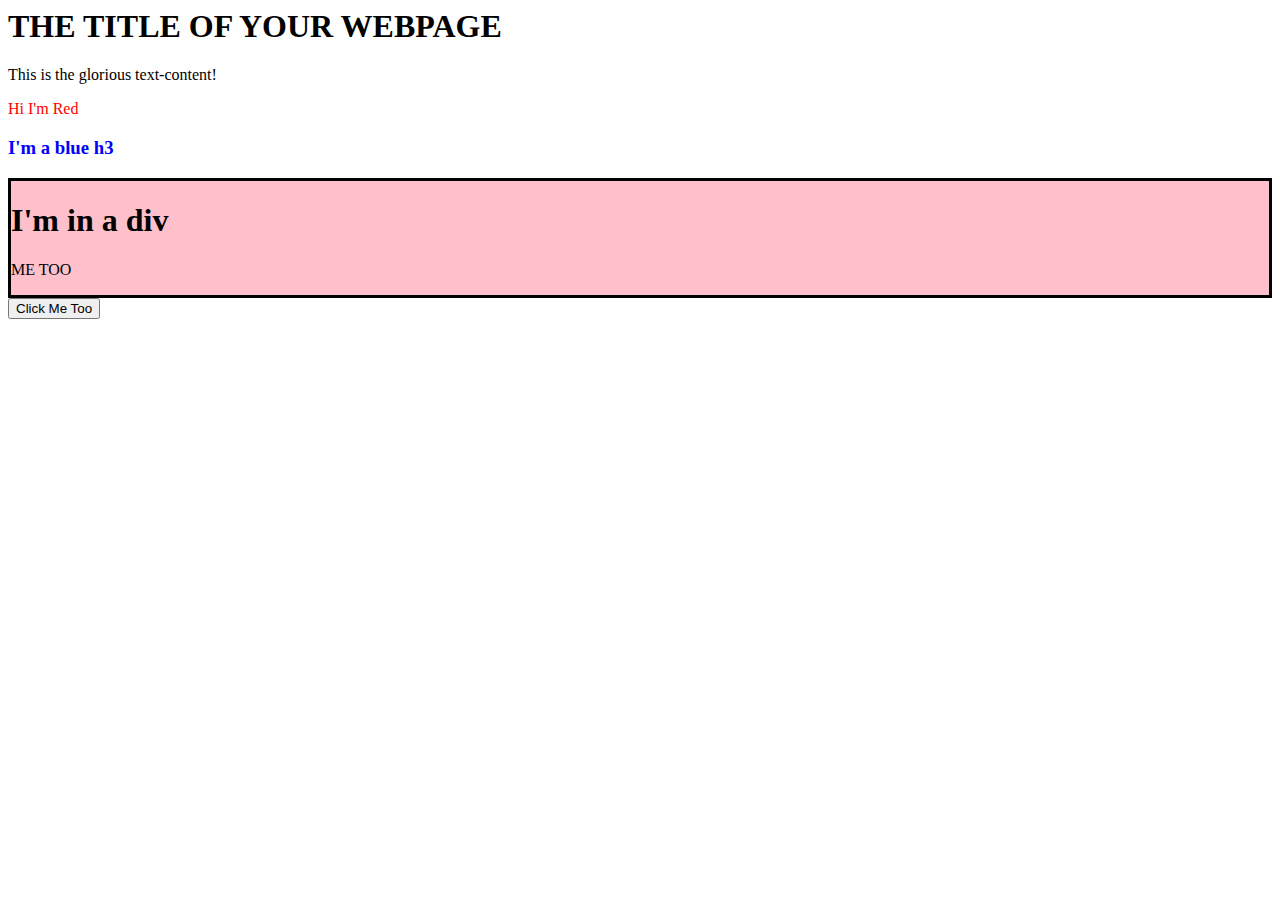
<file: DomManipulationExercise/index.html>
<html lang="en">
<head>
    <meta charset="UTF-8">
    <meta http-equiv="X-UA-Compatible" content="IE=edge">
    <meta name="viewport" content="width=device-width, initial-scale=1.0">
    <title>Document</title>
    <script src="js-file.js" defer></script>
</head>
<body>
    <h1>
        THE TITLE OF YOUR WEBPAGE
      </h1>
      <div id="container">
          <div class="content">
          This is the glorious text-content!
        </div>
      </div>

      <button id="btn">Click Me Too</button>
</body>
</html>
</file>
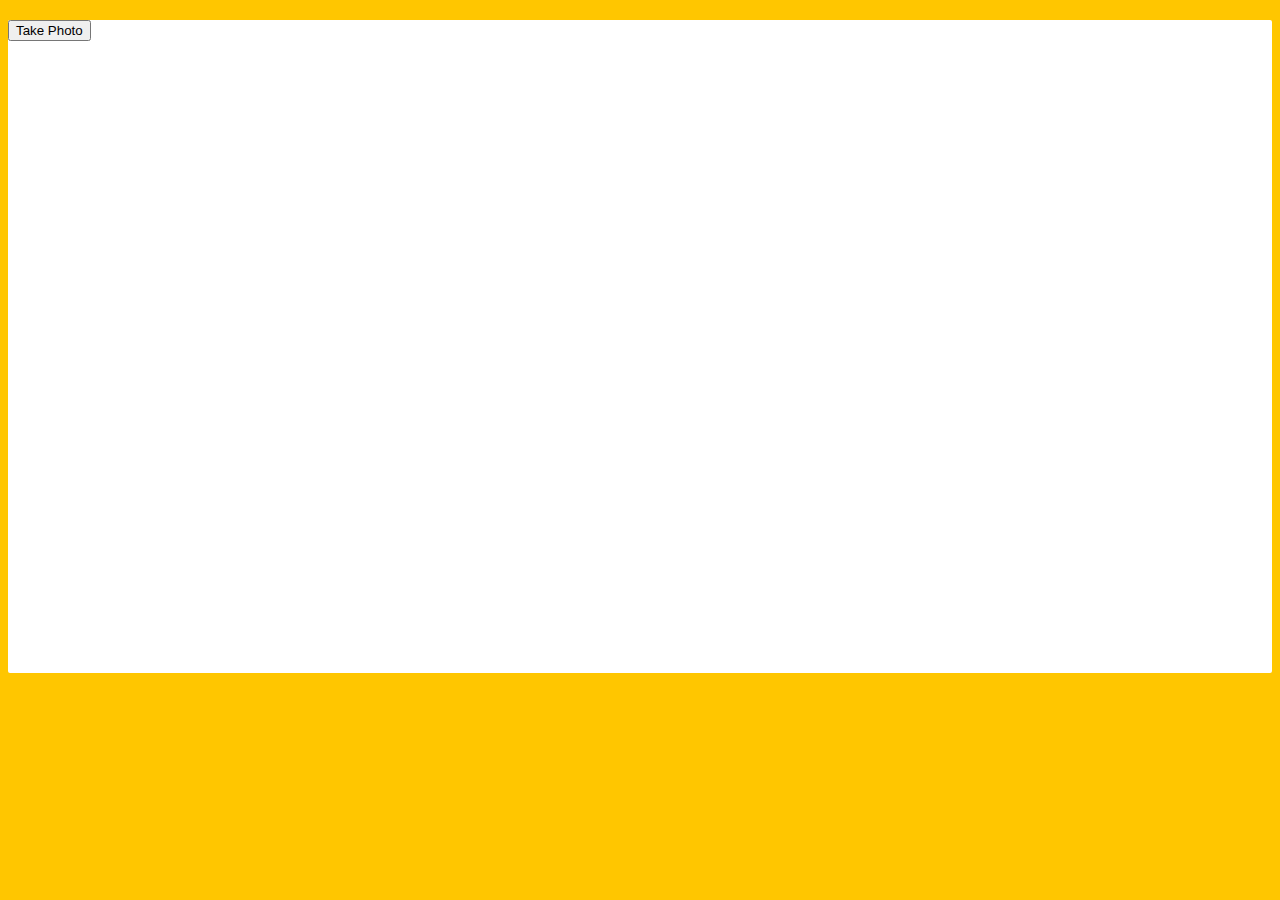
<file: Javascript30/JavaScript30/19 - Webcam Fun/index.html>
<!DOCTYPE html>
<html lang="en">
<head>
  <meta charset="UTF-8">
  <title>Get User Media Code Along!</title>
  <link rel="stylesheet" href="style.css">
</head>
<body>

  <div class="photobooth">
    <div class="controls">
      <button onClick="takePhoto()">Take Photo</button>
<!--       <div class="rgb">
        <label for="rmin">Red Min:</label>
        <input type="range" min=0 max=255 name="rmin">
        <label for="rmax">Red Max:</label>
        <input type="range" min=0 max=255 name="rmax">

        <br>

        <label for="gmin">Green Min:</label>
        <input type="range" min=0 max=255 name="gmin">
        <label for="gmax">Green Max:</label>
        <input type="range" min=0 max=255 name="gmax">

        <br>

        <label for="bmin">Blue Min:</label>
        <input type="range" min=0 max=255 name="bmin">
        <label for="bmax">Blue Max:</label>
        <input type="range" min=0 max=255 name="bmax">
      </div> -->
    </div>

    <canvas class="photo"></canvas>
    <video class="player"></video>
    <div class="strip"></div>
  </div>

  <audio class="snap" src="./snap.mp3" hidden></audio>

  <script src="scripts.js"></script>

</body>
</html>
</file>
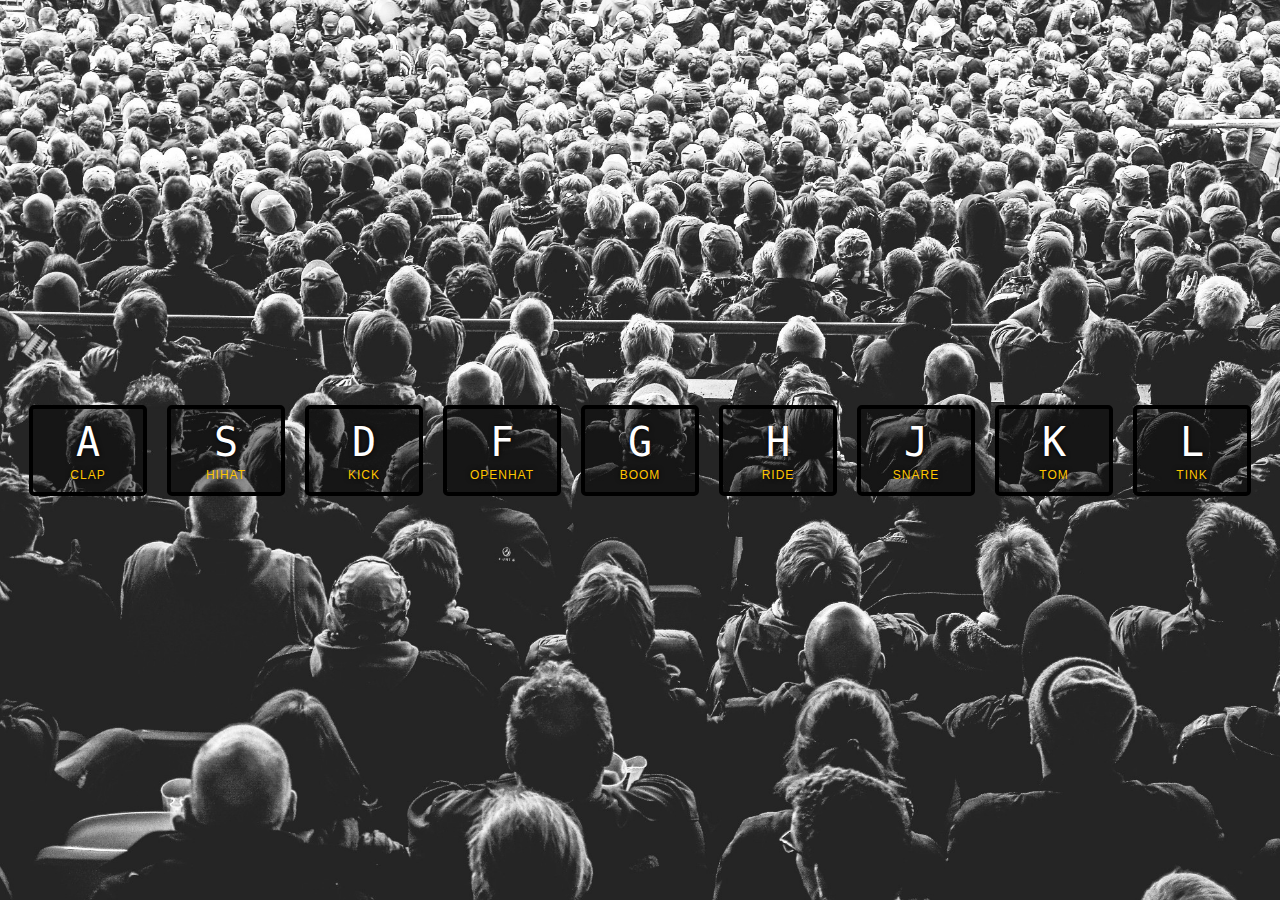
<file: Javascript30/JavaScript30/01 - JavaScript Drum Kit/index-FINISHED.html>
<!DOCTYPE html>
<html lang="en">
<head>
  <meta charset="UTF-8">
  <title>JS Drum Kit</title>
  <link rel="stylesheet" href="style.css">
</head>
<body>


  <div class="keys">
    <div data-key="65" class="key">
      <kbd>A</kbd>
      <span class="sound">clap</span>
    </div>
    <div data-key="83" class="key">
      <kbd>S</kbd>
      <span class="sound">hihat</span>
    </div>
    <div data-key="68" class="key">
      <kbd>D</kbd>
      <span class="sound">kick</span>
    </div>
    <div data-key="70" class="key">
      <kbd>F</kbd>
      <span class="sound">openhat</span>
    </div>
    <div data-key="71" class="key">
      <kbd>G</kbd>
      <span class="sound">boom</span>
    </div>
    <div data-key="72" class="key">
      <kbd>H</kbd>
      <span class="sound">ride</span>
    </div>
    <div data-key="74" class="key">
      <kbd>J</kbd>
      <span class="sound">snare</span>
    </div>
    <div data-key="75" class="key">
      <kbd>K</kbd>
      <span class="sound">tom</span>
    </div>
    <div data-key="76" class="key">
      <kbd>L</kbd>
      <span class="sound">tink</span>
    </div>
  </div>

  <audio data-key="65" src="sounds/clap.wav"></audio>
  <audio data-key="83" src="sounds/hihat.wav"></audio>
  <audio data-key="68" src="sounds/kick.wav"></audio>
  <audio data-key="70" src="sounds/openhat.wav"></audio>
  <audio data-key="71" src="sounds/boom.wav"></audio>
  <audio data-key="72" src="sounds/ride.wav"></audio>
  <audio data-key="74" src="sounds/snare.wav"></audio>
  <audio data-key="75" src="sounds/tom.wav"></audio>
  <audio data-key="76" src="sounds/tink.wav"></audio>

<script>
  function removeTransition(e) {
    if (e.propertyName !== 'transform') return;
    e.target.classList.remove('playing');
  }

  function playSound(e) {
    const audio = document.querySelector(`audio[data-key="${e.keyCode}"]`);
    const key = document.querySelector(`div[data-key="${e.keyCode}"]`);
    if (!audio) return;

    key.classList.add('playing');
    audio.currentTime = 0;
    audio.play();
  }

  const keys = Array.from(document.querySelectorAll('.key'));
  keys.forEach(key => key.addEventListener('transitionend', removeTransition));
  window.addEventListener('keydown', playSound);
</script>


</body>
</html>
</file>
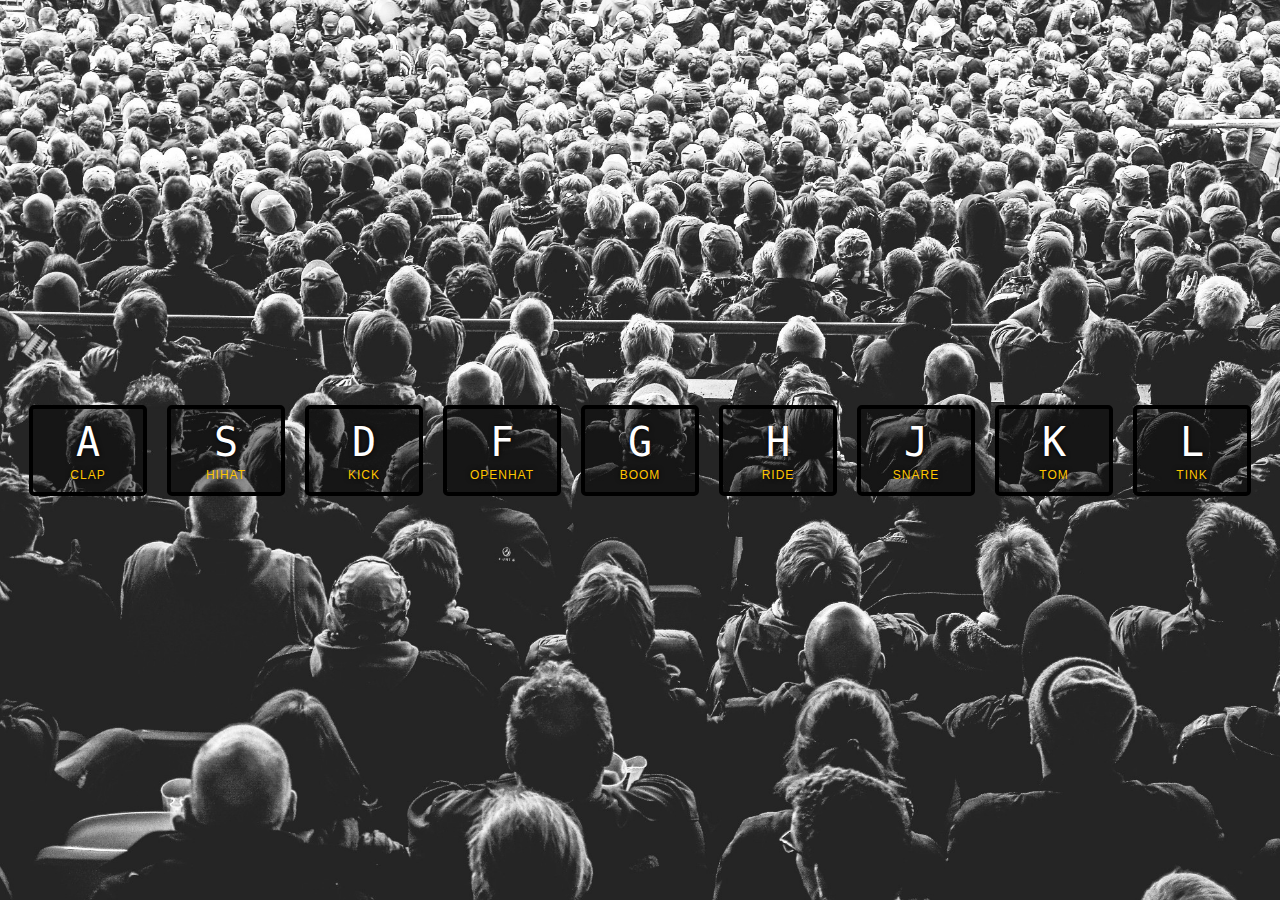
<file: Javascript30/JavaScript30/01 - JavaScript Drum Kit/index-START.html>
<!DOCTYPE html>
<html lang="en">
<head>
  <meta charset="UTF-8">
  <title>JS Drum Kit</title>
  <link rel="stylesheet" href="style.css">
</head>
<body>


  <div class="keys">
    <div data-key="65" class="key">
      <kbd>A</kbd>
      <span class="sound">clap</span>
    </div>
    <div data-key="83" class="key">
      <kbd>S</kbd>
      <span class="sound">hihat</span>
    </div>
    <div data-key="68" class="key">
      <kbd>D</kbd>
      <span class="sound">kick</span>
    </div>
    <div data-key="70" class="key">
      <kbd>F</kbd>
      <span class="sound">openhat</span>
    </div>
    <div data-key="71" class="key">
      <kbd>G</kbd>
      <span class="sound">boom</span>
    </div>
    <div data-key="72" class="key">
      <kbd>H</kbd>
      <span class="sound">ride</span>
    </div>
    <div data-key="74" class="key">
      <kbd>J</kbd>
      <span class="sound">snare</span>
    </div>
    <div data-key="75" class="key">
      <kbd>K</kbd>
      <span class="sound">tom</span>
    </div>
    <div data-key="76" class="key">
      <kbd>L</kbd>
      <span class="sound">tink</span>
    </div>
  </div>

  <audio data-key="65" src="sounds/clap.wav"></audio>
  <audio data-key="83" src="sounds/hihat.wav"></audio>
  <audio data-key="68" src="sounds/kick.wav"></audio>
  <audio data-key="70" src="sounds/openhat.wav"></audio>
  <audio data-key="71" src="sounds/boom.wav"></audio>
  <audio data-key="72" src="sounds/ride.wav"></audio>
  <audio data-key="74" src="sounds/snare.wav"></audio>
  <audio data-key="75" src="sounds/tom.wav"></audio>
  <audio data-key="76" src="sounds/tink.wav"></audio>

<script>

  function playSound(e){
    const audio = document.querySelector(`audio[data-key="${e.keyCode}"]`);
    const key = document.querySelector(`div[data-key="${e.keyCode}"]`);
    if(!audio){
      return;
    }
    key.classList.add("playing");
    audio.currentTime = 0;
    audio.play();
    

  }


  //Generally, we select the propertyName of the longest ElaspedTime.
  //  
  function removeTransition(e){
    console.log(e);
    if(e.propertyName != 'transform'){
      return;
    }
    this.classList.remove('playing');
  }
  window.addEventListener("keydown", playSound);

  const keys = document.querySelectorAll('.key');
  keys.forEach(key => key.addEventListener('transitionend', removeTransition));

  //Using the 'transitionend' for addEventListener allows to run removeTransition
  //method when the transition naturally ends instead of manually saying defineing
  //some seconds.


</script>


</body>
</html>
</file>
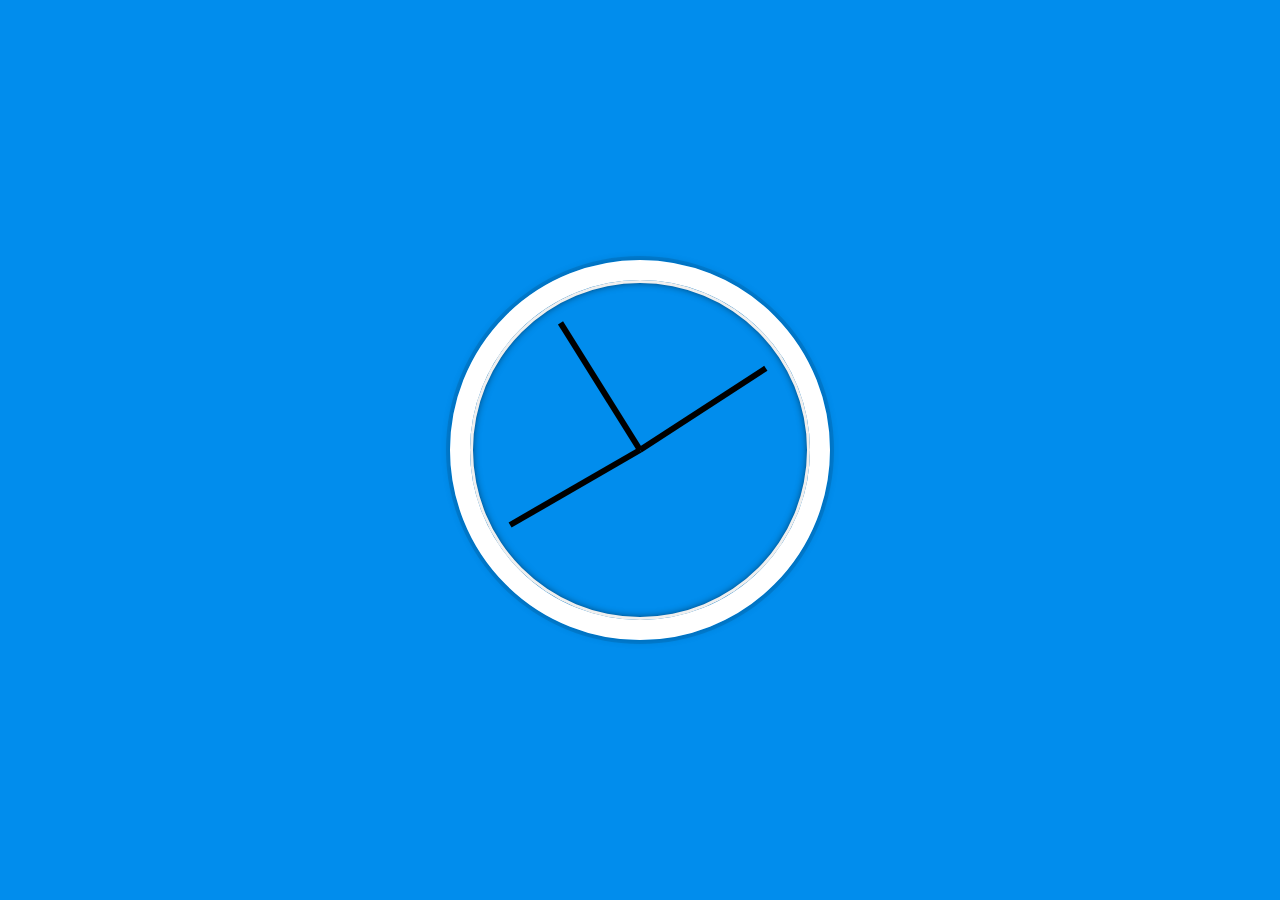
<file: Javascript30/JavaScript30/02 - JS and CSS Clock/index-FINISHED.html>
<!DOCTYPE html>
<html lang="en">
<head>
  <meta charset="UTF-8">
  <title>JS + CSS Clock</title>
</head>
<body>


    <div class="clock">
      <div class="clock-face">
        <div class="hand hour-hand"></div>
        <div class="hand min-hand"></div>
        <div class="hand second-hand"></div>
      </div>
    </div>


  <style>
    html {
      background: #018DED url(https://unsplash.it/1500/1000?image=881&blur=5);
      background-size: cover;
      font-family: 'helvetica neue';
      text-align: center;
      font-size: 10px;
    }

    body {
      margin: 0;
      font-size: 2rem;
      display: flex;
      flex: 1;
      min-height: 100vh;
      align-items: center;
    }

    .clock {
      width: 30rem;
      height: 30rem;
      border: 20px solid white;
      border-radius: 50%;
      margin: 50px auto;
      position: relative;
      padding: 2rem;
      box-shadow:
        0 0 0 4px rgba(0,0,0,0.1),
        inset 0 0 0 3px #EFEFEF,
        inset 0 0 10px black,
        0 0 10px rgba(0,0,0,0.2);
    }

    .clock-face {
      position: relative;
      width: 100%;
      height: 100%;
      transform: translateY(-3px); /* account for the height of the clock hands */
    }

    .hand {
      width: 50%;
      height: 6px;
      background: black;
      position: absolute;
      top: 50%;
      transform-origin: 100%;
      transform: rotate(90deg);
      transition: all 0.05s;
      transition-timing-function: cubic-bezier(0.1, 2.7, 0.58, 1);
    }
</style>

<script>
  const secondHand = document.querySelector('.second-hand');
  const minsHand = document.querySelector('.min-hand');
  const hourHand = document.querySelector('.hour-hand');

  function setDate() {
    const now = new Date();

    const seconds = now.getSeconds();
    const secondsDegrees = ((seconds / 60) * 360) + 90;
    secondHand.style.transform = `rotate(${secondsDegrees}deg)`;

    const mins = now.getMinutes();
    const minsDegrees = ((mins / 60) * 360) + ((seconds/60)*6) + 90;
    minsHand.style.transform = `rotate(${minsDegrees}deg)`;

    const hour = now.getHours();
    const hourDegrees = ((hour / 12) * 360) + ((mins/60)*30) + 90;
    hourHand.style.transform = `rotate(${hourDegrees}deg)`;
  }

  setInterval(setDate, 1000);

  setDate();

</script>
</body>
</html>
</file>
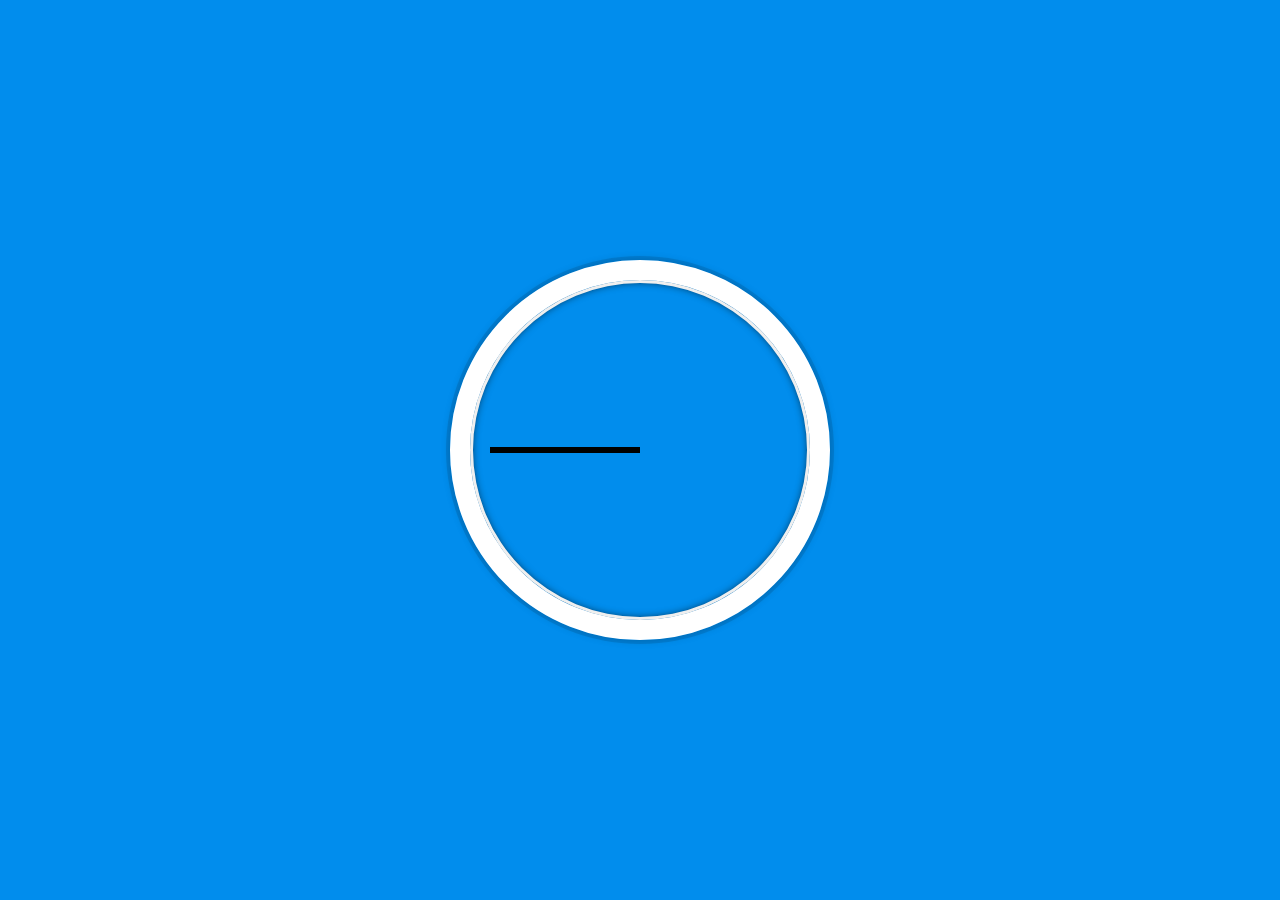
<file: Javascript30/JavaScript30/02 - JS and CSS Clock/index-START.html>
<!DOCTYPE html>
<html lang="en">
<head>
  <meta charset="UTF-8">
  <title>JS + CSS Clock</title>
</head>
<body>


    <div class="clock">
      <div class="clock-face">
        <div class="hand hour-hand"></div>
        <div class="hand min-hand"></div>
        <div class="hand second-hand"></div>
      </div>
    </div>


  <style>
    html {
      background: #018DED url(https://unsplash.it/1500/1000?image=881&blur=5);
      background-size: cover;
      font-family: 'helvetica neue';
      text-align: center;
      font-size: 10px;
    }

    body {
      margin: 0;
      font-size: 2rem;
      display: flex;
      flex: 1;
      min-height: 100vh;
      align-items: center;
    }

    .clock {
      width: 30rem;
      height: 30rem;
      border: 20px solid white;
      border-radius: 50%;
      margin: 50px auto;
      position: relative;
      padding: 2rem;
      box-shadow:
        0 0 0 4px rgba(0,0,0,0.1),
        inset 0 0 0 3px #EFEFEF,
        inset 0 0 10px black,
        0 0 10px rgba(0,0,0,0.2);
    }

    .clock-face {
      position: relative;
      width: 100%;
      height: 100%;
      transform: translateY(-3px); /* account for the height of the clock hands */
    }

    .hand {
      width: 50%;
      height: 6px;
      background: black;
      position: absolute;
      top: 50%;
    }

  </style>

  <script>


  </script>
</body>
</html>
</file>
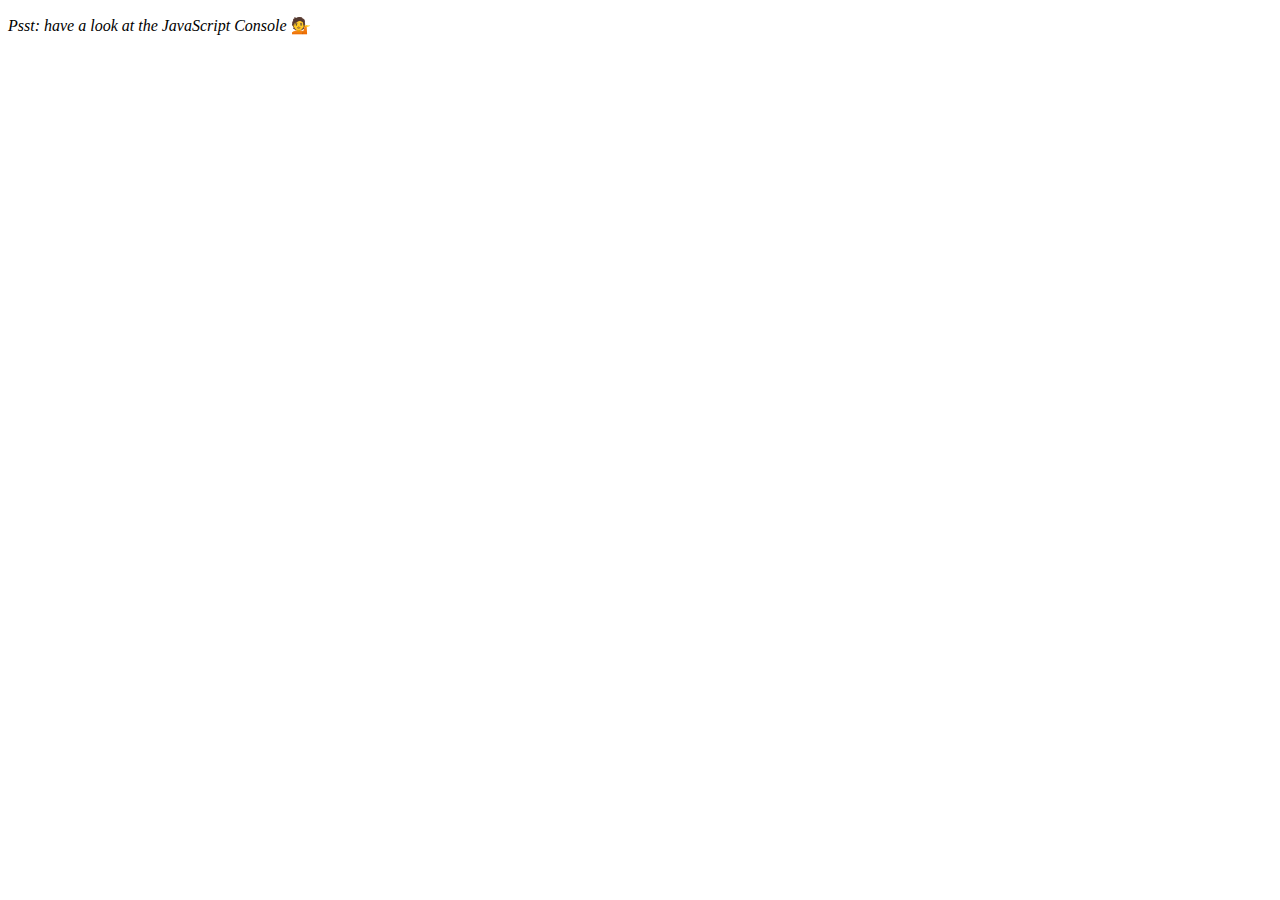
<file: Javascript30/JavaScript30/04 - Array Cardio Day 1/index-FINISHED.html>
<!DOCTYPE html>
<html lang="en">
<head>
  <meta charset="UTF-8">
  <title>Array Cardio 💪</title>
</head>
<body>
  <p><em>Psst: have a look at the JavaScript Console</em> 💁</p>
  <script>
    // Get your shorts on - this is an array workout!
    // ## Array Cardio Day 1

    // Some data we can work with

    const inventors = [
      { first: 'Albert', last: 'Einstein', year: 1879, passed: 1955 },
      { first: 'Isaac', last: 'Newton', year: 1643, passed: 1727 },
      { first: 'Galileo', last: 'Galilei', year: 1564, passed: 1642 },
      { first: 'Marie', last: 'Curie', year: 1867, passed: 1934 },
      { first: 'Johannes', last: 'Kepler', year: 1571, passed: 1630 },
      { first: 'Nicolaus', last: 'Copernicus', year: 1473, passed: 1543 },
      { first: 'Max', last: 'Planck', year: 1858, passed: 1947 },
      { first: 'Katherine', last: 'Blodgett', year: 1898, passed: 1979 },
      { first: 'Ada', last: 'Lovelace', year: 1815, passed: 1852 },
      { first: 'Sarah E.', last: 'Goode', year: 1855, passed: 1905 },
      { first: 'Lise', last: 'Meitner', year: 1878, passed: 1968 },
      { first: 'Hanna', last: 'Hammarström', year: 1829, passed: 1909 }
    ];

    const people = [
      'Bernhard, Sandra', 'Bethea, Erin', 'Becker, Carl', 'Bentsen, Lloyd', 'Beckett, Samuel', 'Blake, William', 'Berger, Ric', 'Beddoes, Mick', 'Beethoven, Ludwig',
      'Belloc, Hilaire', 'Begin, Menachem', 'Bellow, Saul', 'Benchley, Robert', 'Blair, Robert', 'Benenson, Peter', 'Benjamin, Walter', 'Berlin, Irving',
      'Benn, Tony', 'Benson, Leana', 'Bent, Silas', 'Berle, Milton', 'Berry, Halle', 'Biko, Steve', 'Beck, Glenn', 'Bergman, Ingmar', 'Black, Elk', 'Berio, Luciano',
      'Berne, Eric', 'Berra, Yogi', 'Berry, Wendell', 'Bevan, Aneurin', 'Ben-Gurion, David', 'Bevel, Ken', 'Biden, Joseph', 'Bennington, Chester', 'Bierce, Ambrose',
      'Billings, Josh', 'Birrell, Augustine', 'Blair, Tony', 'Beecher, Henry', 'Biondo, Frank'
    ];
    
    // Array.prototype.filter()
    // 1. Filter the list of inventors for those who were born in the 1500's
    const fifteen = inventors.filter(inventor => (inventor.year >= 1500 && inventor.year < 1600));

    console.table(fifteen);

    // Array.prototype.map()
    // 2. Give us an array of the inventor first and last names
    const fullNames = inventors.map(inventor => `${inventor.first} ${inventor.last}`);
    console.log(fullNames);

    // Array.prototype.sort()
    // 3. Sort the inventors by birthdate, oldest to youngest
    // const ordered = inventors.sort(function(a, b) {
    //   if(a.year > b.year) {
    //     return 1;
    //   } else {
    //     return -1;
    //   }
    // });

    const ordered = inventors.sort((a, b) => a.year > b.year ? 1 : -1);
    console.table(ordered);

    // Array.prototype.reduce()
    // 4. How many years did all the inventors live?
    const totalYears = inventors.reduce((total, inventor) => {
      return total + (inventor.passed - inventor.year);
    }, 0);

    console.log(totalYears);

    // 5. Sort the inventors by years lived
    const oldest = inventors.sort(function(a, b) {
      const lastInventor = a.passed - a.year;
      const nextInventor = b.passed - b.year;
      return lastInventor > nextInventor ? -1 : 1;
    });
    console.table(oldest);

    // 6. create a list of Boulevards in Paris that contain 'de' anywhere in the name
    // https://en.wikipedia.org/wiki/Category:Boulevards_in_Paris

    // const category = document.querySelector('.mw-category');
    // const links = Array.from(category.querySelectorAll('a'));
    // const de = links
    //             .map(link => link.textContent)
    //             .filter(streetName => streetName.includes('de'));

    // 7. sort Exercise
    // Sort the people alphabetically by last name
    const alpha = people.sort((lastOne, nextOne) => {
      const [aLast, aFirst] = lastOne.split(', ');
      const [bLast, bFirst] = nextOne.split(', ');
      return aLast > bLast ? 1 : -1;
    });
    console.log(alpha);

    // 8. Reduce Exercise
    // Sum up the instances of each of these
    const data = ['car', 'car', 'truck', 'truck', 'bike', 'walk', 'car', 'van', 'bike', 'walk', 'car', 'van', 'car', 'truck', 'pogostick'];

    const transportation = data.reduce(function(obj, item) {
      if (!obj[item]) {
        obj[item] = 0;
      }
      obj[item]++;
      return obj;
    }, {});

    console.log(transportation);

  </script>
</body>
</html>
</file>
<file: Javascript30/JavaScript30/19 - Webcam Fun/style.css>
html {
  box-sizing: border-box;
}

*, *:before, *:after {
  box-sizing: inherit;
}

html {
  font-size: 10px;
  background: #ffc600;
}

.photobooth {
  background: white;
  max-width: 150rem;
  margin: 2rem auto;
  border-radius: 2px;
}

/*clearfix*/
.photobooth:after {
  content: '';
  display: block;
  clear: both;
}

.photo {
  width: 100%;
  float: left;
}

.player {
  position: absolute;
  top: 20px;
  right: 20px;
  width:200px;
}

/*
  Strip!
*/

.strip {
  padding: 2rem;
}

.strip img {
  width: 100px;
  overflow-x: scroll;
  padding: 0.8rem 0.8rem 2.5rem 0.8rem;
  box-shadow: 0 0 3px rgba(0,0,0,0.2);
  background: white;
}

.strip a:nth-child(5n+1) img { transform: rotate(10deg); }
.strip a:nth-child(5n+2) img { transform: rotate(-2deg); }
.strip a:nth-child(5n+3) img { transform: rotate(8deg); }
.strip a:nth-child(5n+4) img { transform: rotate(-11deg); }
.strip a:nth-child(5n+5) img { transform: rotate(12deg); }
</file>
<file: Javascript30/JavaScript30/01 - JavaScript Drum Kit/style.css>
html {
  font-size: 10px;
  background: url('./background.jpg') bottom center;
  background-size: cover;
}

body,html {
  margin: 0;
  padding: 0;
  font-family: sans-serif;
}

.keys {
  display: flex;
  flex: 1;
  min-height: 100vh;
  align-items: center;
  justify-content: center;
}

.key {
  border: .4rem solid black;
  border-radius: .5rem;
  margin: 1rem;
  font-size: 1.5rem;
  padding: 1rem .5rem;
  transition: all .07s ease;
  width: 10rem;
  text-align: center;
  color: white;
  background: rgba(0,0,0,0.4);
  text-shadow: 0 0 .5rem black;
}

.playing {
  transform: scale(1.1);
  border-color: #ffc600;
  box-shadow: 0 0 1rem #ffc600;
}

kbd {
  display: block;
  font-size: 4rem;
}

.sound {
  font-size: 1.2rem;
  text-transform: uppercase;
  letter-spacing: .1rem;
  color: #ffc600;
}
</file>
